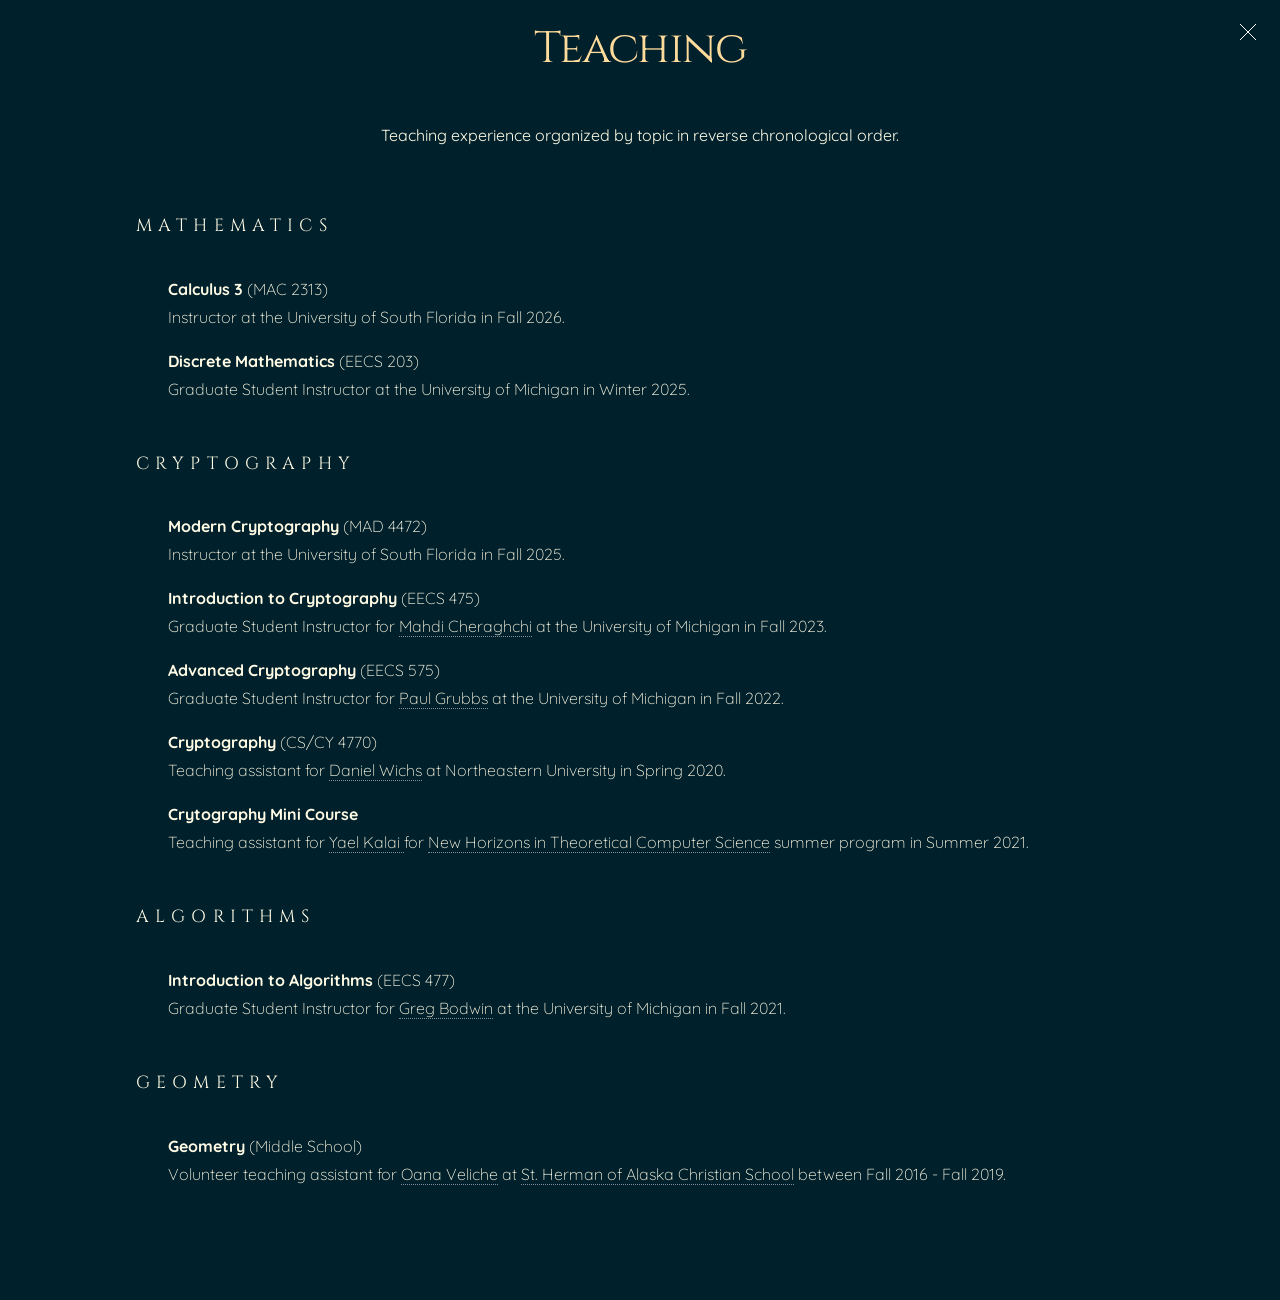
<file: teaching.html>
<!DOCTYPE HTML>
<!--
	Phantom by HTML5 UP
	html5up.net | @ajlkn
	Free for personal and commercial use under the CCA 3.0 license (html5up.net/license)
-->
<html>
	<head>
		<title>Alexandra Veliche: Teaching</title>
		<meta charset="utf-8" />
		<meta name="viewport" content="width=device-width, initial-scale=1, user-scalable=no" />
		<link rel="stylesheet" href="assets/css/tiles.css" />
		<noscript><link rel="stylesheet" href="assets/css/noscript.css" /></noscript>
	</head>
	<body class="is-preload">
		<!-- Wrapper -->
			<div id="wrapper">

				<!-- Main -->
					<div id="main">
						<div class="inner">
							<header>
								<h1>Teaching</h1>
								<h5>Teaching experience organized by topic in reverse chronological order.</h5>
							</header>

							<h2 class="major">Mathematics</h2>
								<p><b>Calculus 3</b> (MAC 2313)
									<br>
									Instructor at the University of South Florida in Fall 2026.
								</p>
								<p><b>Discrete Mathematics</b> (EECS 203)
									<br>
									Graduate Student Instructor at the University of Michigan in Winter 2025.
								</p>							

							<h2 class="major">Cryptography</h2>	
								<p><b>Modern Cryptography</b> (MAD 4472)
									<br>
									Instructor at the University of South Florida in Fall 2025.
								</p>	
								<p><b>Introduction to Cryptography</b> (EECS 475)
									<br>
									Graduate Student Instructor for
									<a hreff="https://mahdi.ch/">Mahdi Cheraghchi</a>
										at the University of Michigan in Fall 2023.
								</p>				
								<p><b>Advanced Cryptography</b> (EECS 575)
									<br>
									Graduate Student Instructor for
									<a hreff="https://web.eecs.umich.edu/~paulgrub/">Paul Grubbs</a>
									 	at the University of Michigan in Fall 2022.
								</p>
								<p><b>Cryptography</b> (CS/CY 4770)
									<br>
									Teaching assistant for
									<a href="https://www.ccs.neu.edu/home/wichs/">Daniel Wichs</a>
										at Northeastern University in	Spring 2020.
								</p>
								<p><b>Crytography Mini Course</b>
									<br>
									Teaching assistant for
									<a href="https://www.csail.mit.edu/person/yael-kalai">Yael Kalai
									</a> for
									<a href="https://boazbk.github.io/tcs-summerschool/">
										New Horizons in Theoretical Computer Science</a>
										summer program in Summer 2021.
								</p>

							<h2 class="major">Algorithms</h2>
								<p><b>Introduction to Algorithms</b> (EECS 477)
									<br>
									Graduate Student Instructor for
									<a href="https://bodwin.engin.umich.edu/">Greg Bodwin</a>
									at the University of Michigan in Fall 2021.
								</p>

							<h2 class="major">Geometry</h2>
								<p><b>Geometry</b> (Middle School)
									<br>
									Volunteer teaching assistant for
									<a href="https://cos.northeastern.edu/people/oana-veliche/">
										Oana Veliche</a> at
									<a href="https://sainthermanschool.org/">
										St. Herman of Alaska Christian School</a>
									between Fall 2016 - Fall 2019.
								</p>
						</div>
					</div>
			</div>

		<!-- Scripts -->
			<script src="assets/js/a_jquery.min.js"></script>
			<script src="assets/js/a_browser.min.js"></script>
			<script src="assets/js/a_breakpoints.min.js"></script>
			<script src="assets/js/a_util.js"></script>
			<script src="assets/js/a_main.js"></script>

	</body>
</html>
</file>
<file: assets/css/noscript.css>
/*
	Dimension by HTML5 UP
	html5up.net | @ajlkn
	Free for personal and commercial use under the CCA 3.0 license (html5up.net/license)
*/

/* BG */

	body.is-preload #bg:before {
		background-color: transparent;
	}

/* Header */

	body.is-preload #header {
		-moz-filter: none;
		-webkit-filter: none;
		-ms-filter: none;
		filter: none;
	}

		body.is-preload #header > * {
			opacity: 1;
		}

		body.is-preload #header .content .inner {
			max-height: none;
			padding: 3rem 2rem;
			opacity: 1;
		}

/* Main */

	#main article {
		opacity: 1;
		margin: 4rem 0 0 0;
	}

	a {
		-moz-transition: color 0.2s ease-in-out, background-color 0.2s ease-in-out, border-bottom-color 0.2s ease-in-out;
		-webkit-transition: color 0.2s ease-in-out, background-color 0.2s ease-in-out, border-bottom-color 0.2s ease-in-out;
		-ms-transition: color 0.2s ease-in-out, background-color 0.2s ease-in-out, border-bottom-color 0.2s ease-in-out;
		transition: color 0.2s ease-in-out, background-color 0.2s ease-in-out, border-bottom-color 0.2s ease-in-out;
		border-bottom: dotted 1px rgba(255, 255, 255, 0.5);
		text-decoration: none;
		color: inherit;
	}

	.myfaded {
		color: #d1b481;
	}

	.centre {
		text-align:center;
		display:block;
		}

/* Tiles */
/*
	body.is-preload .tiles article {
		-moz-transform: none;
		-webkit-transform: none;
		-ms-transform: none;
		transform: none;
		opacity: 1;
	}
	*/
</file>
<file: assets/css/tiles.css>
@import url(fontawesome-all.min.css);
@import url("https://fonts.googleapis.com/css2?family=Cinzel&family=Quicksand&display=swap");

/*
	Phantom by HTML5 UP
	html5up.net | @ajlkn
	Free for personal and commercial use under the CCA 3.0 license (html5up.net/license)
*/

html, body, div, span, applet, object,
iframe, h1, h2, h3, h4, h5, h6, p, blockquote,
pre, a, abbr, acronym, address, big, cite,
code, del, dfn, em, img, ins, kbd, q, s, samp,
small, strike, strong, sub, sup, tt, var, b,
u, i, center, dl, dt, dd, ol, ul, li, fieldset,
form, label, legend, table, caption, tbody,
tfoot, thead, tr, th, td, article, aside,
canvas, details, embed, figure, figcaption,
footer, header, hgroup, menu, nav, output, ruby,
section, summary, time, mark, audio, video {
	margin: 0;
	padding: 0;
	border: 0;
	font-family: 'Quicksand', sans-serif;
	font-size: 100%;
	/* font: inherit; */
	vertical-align: baseline;}

article, aside, details, figcaption, figure,
footer, header, hgroup, menu, nav, section {
	display: block;}

body {
	line-height: 1;
}

ol, ul {
	list-style: none;
}

blockquote, q {
	quotes: none;
}

	blockquote:before, blockquote:after, q:before, q:after {
		content: '';
		content: none;
	}

table {
	border-collapse: collapse;
	border-spacing: 0;
}

body {
	-webkit-text-size-adjust: none;
}

mark {
	background-color: transparent;
	color: inherit;
}

input::-moz-focus-inner {
	border: 0;
	padding: 0;
}

input, select, textarea {
	-moz-appearance: none;
	-webkit-appearance: none;
	-ms-appearance: none;
	appearance: none;
}

#main article .close {
	display: block;
	position: absolute;
	top: 0;
	right: 0;
	width: 4rem;
	height: 4rem;
	cursor: pointer;
	text-indent: 4rem;
	overflow: hidden;
	white-space: nowrap;
}

	#main .inner .close:before {
		-moz-transition: background-color 0.2s ease-in-out;
		-webkit-transition: background-color 0.2s ease-in-out;
		-ms-transition: background-color 0.2s ease-in-out;
		transition: background-color 0.2s ease-in-out;
		content: '';
		display: block;
		position: absolute;
		top: 0.75rem;
		right: 0.75rem;
		width: 2.5rem;
		height: 2.5rem;
		border-radius: 100%;
		background-position: center;
		background-image: url("data:image/svg+xml;charset=utf8,%3Csvg xmlns='http://www.w3.org/2000/svg' xmlns:xlink='http://www.w3.org/1999/xlink' width='20px' height='20px' viewBox='0 0 20 20' zoomAndPan='disable'%3E%3Cstyle%3Eline %7B stroke: %23ffffff%3B stroke-width: 1%3B %7D%3C/style%3E%3Cline x1='2' y1='2' x2='18' y2='18' /%3E%3Cline x1='18' y1='2' x2='2' y2='18' /%3E%3C/svg%3E");
		background-size: 20px 20px;
		background-repeat: no-repeat;
	}

	#main .inner .close:hover:before {
		background-color: rgba(255, 255, 255, 0.075);
	}

/* Basic */

	@-ms-viewport {
		width: device-width;
	}

	body {
		-ms-overflow-style: scrollbar;
	}

	@media screen and (max-width: 480px) {

		html, body {
			min-width: 320px;
		}

	}

	html {
		box-sizing: border-box;
	}

	*, *:before, *:after {
		box-sizing: inherit;
	}

	body {
		background: #00202C; /* background color for Research + Artwork */
	}

		body.is-preload *, body.is-preload *:before, body.is-preload *:after {
			-moz-animation: none !important;
			-webkit-animation: none !important;
			-ms-animation: none !important;
			animation: none !important;
			-moz-transition: none !important;
			-webkit-transition: none !important;
			-ms-transition: none !important;
			transition: none !important;
		}

/* Type */

	body, input, select, textarea {
		color: #FFFBE4;
		font-family: "Quicksand", Helvetica, sans-serif;
		font-size: 16pt;
		font-weight: 300;
		line-height: 1.75;
	}

		@media screen and (max-width: 1680px) {

			body, input, select, textarea {
				font-size: 14pt;
			}

		}

		@media screen and (max-width: 1280px) {

			body, input, select, textarea {
				font-size: 12pt;
			}

		}

		/* a {
			-moz-transition: border-bottom-color 0.2s ease, color 0.2s ease;
			-webkit-transition: border-bottom-color 0.2s ease, color 0.2s ease;
			-ms-transition: border-bottom-color 0.2s ease, color 0.2s ease;
			transition: border-bottom-color 0.2s ease, color 0.2s ease;
			text-decoration: none;
			color: #FFFBE4;
			border-bottom: dotted 1px rgba(88, 88, 88, 0.5);
		} */

		a {
			-moz-transition: color 0.2s ease-in-out, background-color 0.2s ease-in-out, border-bottom-color 0.2s ease-in-out;
			-webkit-transition: color 0.2s ease-in-out, background-color 0.2s ease-in-out, border-bottom-color 0.2s ease-in-out;
			-ms-transition: color 0.2s ease-in-out, background-color 0.2s ease-in-out, border-bottom-color 0.2s ease-in-out;
			transition: color 0.2s ease-in-out, background-color 0.2s ease-in-out, border-bottom-color 0.2s ease-in-out;
			border-bottom: dotted 1px rgba(255, 255, 255, 0.5);
			text-decoration: none;
			color: inherit;
		}

		a:hover {
			border-bottom-color: transparent;
			color: #FFDB9C !important;
		}

	strong, b {
		font-weight: 900;
	}

	em, i {
		font-style: italic;
	}

	p {
		margin: 0 0 1em 2em;
		text-align: left;
	}

	p.indent {
		text-indent: 25px;
	}

	p.belowspace {
		margin: 0 0 3em 2em;
	}

	h1 {
		font-family: 'Cinzel', serif;
		font-size: 2.75em;
		font-weight: 400;
		line-height: 1.3;
		margin: 0 0 1em 0;
		letter-spacing: -0.035em;
		padding-top: 20px; /* added this */
		text-align: center;
		color: #FFDB9C;
	}

		h1 a {
			color: inherit;
		}

		@media screen and (max-width: 736px) {

			h1 {
				font-size: 2em;
				margin: 0 0 1em 0;
			}

		}

		@media screen and (max-width: 360px) {

			h1 {
				font-size: 1.75em;
			}

		}

	h2, h3, h4, h6 {
		font-family: 'Cinzel', serif;
		font-weight: 400;
		line-height: 1.5;
		margin: 0 0 2em 0;
		text-transform: uppercase;
		letter-spacing: 0.35em;
	}

		h2 a, h3 a, h4 a, h5 a, h6 a {
			color: inherit;
		}

	h2 {
		font-size: 1.1em;
		padding-top: 2rem; /* added this */
	}

	h3 {
		font-size: 1em;
	}

	h4 {
		font-size: 0.8em;
	}

	h5 {
		/* font-size: 0.8em; */
		font-weight: 400;
		margin: 0 0 2em 0;
		text-align: center;
		/* font-family: "Quicksand", Helvetica, sans-serif; */
	}

	h6 {
		font-size: 0.8em;
	}

	.myfaded {
		color: #d1b481;
	}

	@media screen and (max-width: 980px) {

		h1 br, h2 br, h3 br, h4 br, h5 br, h6 br {
			display: none;
		}

	}

	@media screen and (max-width: 736px) {

		h2 {
			font-size: 1em;
		}

		h3 {
			font-size: 0.8em;
		}

	}

	sub {
		font-size: 0.8em;
		position: relative;
		top: 0.5em;
	}

	sup {
		font-size: 0.8em;
		position: relative;
		top: -0.5em;
	}

	blockquote {
		border-left: solid 4px #c9c9c9;
		font-style: italic;
		margin: 0 0 2em 0;
		padding: 0.5em 0 0.5em 2em;
	}

	code {
		background: rgba(144, 144, 144, 0.075);
		border-radius: 4px;
		border: solid 1px #c9c9c9;
		font-family: "Courier New", monospace;
		font-size: 0.9em;
		margin: 0 0.25em;
		padding: 0.25em 0.65em;
	}

	pre {
		-webkit-overflow-scrolling: touch;
		font-family: "Courier New", monospace;
		font-size: 0.9em;
		margin: 0 0 2em 0;
	}

		pre code {
			display: block;
			line-height: 1.75;
			padding: 1em 1.5em;
			overflow-x: auto;
		}

	hr {
		border: 0;
		border-bottom: solid 1px #c9c9c9;
		margin: 2em 0;
	}

		hr.major {
			margin: 3em 0;
		}

	.align-left {
		text-align: left;
	}

	.align-center {
		text-align: center;
	}

	.align-right {
		text-align: right;
	}

/* Row */

	.row {
		display: flex;
		flex-wrap: wrap;
		box-sizing: border-box;
		align-items: stretch;
	}

		.row > * {
			box-sizing: border-box;
		}

		.row.gtr-uniform > * > :last-child {
			margin-bottom: 0;
		}

		.row.aln-left {
			justify-content: flex-start;
		}

		.row.aln-center {
			justify-content: center;
		}

		.row.aln-right {
			justify-content: flex-end;
		}

		.row.aln-top {
			align-items: flex-start;
		}

		.row.aln-middle {
			align-items: center;
		}

		.row.aln-bottom {
			align-items: flex-end;
		}

		.row > .imp {
			order: -1;
		}

		.row > .col-1 {
			width: 8.33333%;
		}

		.row > .off-1 {
			margin-left: 8.33333%;
		}

		.row > .col-2 {
			width: 16.66667%;
		}

		.row > .off-2 {
			margin-left: 16.66667%;
		}

		.row > .col-3 {
			width: 25%;
		}

		.row > .off-3 {
			margin-left: 25%;
		}

		.row > .col-4 {
			width: 33.33333%;
		}

		.row > .off-4 {
			margin-left: 33.33333%;
		}

		.row > .col-5 {
			width: 41.66667%;
		}

		.row > .off-5 {
			margin-left: 41.66667%;
		}

		.row > .col-6 {
			width: 50%;
		}

		.row > .off-6 {
			margin-left: 50%;
		}

		.row > .col-7 {
			width: 58.33333%;
		}

		.row > .off-7 {
			margin-left: 58.33333%;
		}

		.row > .col-8 {
			width: 66.66667%;
		}

		.row > .off-8 {
			margin-left: 66.66667%;
		}

		.row > .col-9 {
			width: 75%;
		}

		.row > .off-9 {
			margin-left: 75%;
		}

		.row > .col-10 {
			width: 83.33333%;
		}

		.row > .off-10 {
			margin-left: 83.33333%;
		}

		.row > .col-11 {
			width: 91.66667%;
		}

		.row > .off-11 {
			margin-left: 91.66667%;
		}

		.row > .col-12 {
			width: 100%;
		}

		.row > .off-12 {
			margin-left: 100%;
		}

		.row.gtr-0 {
			margin-top: 0;
			margin-left: 0em;
		}

			.row.gtr-0 > * {
				padding: 0 0 0 0em;
			}

			.row.gtr-0.gtr-uniform {
				margin-top: 0em;
			}

				.row.gtr-0.gtr-uniform > * {
					padding-top: 0em;
				}

		.row.gtr-25 {
			margin-top: 0;
			margin-left: -0.5em;
		}

			.row.gtr-25 > * {
				padding: 0 0 0 0.5em;
			}

			.row.gtr-25.gtr-uniform {
				margin-top: -0.5em;
			}

				.row.gtr-25.gtr-uniform > * {
					padding-top: 0.5em;
				}

		.row.gtr-50 {
			margin-top: 0;
			margin-left: -1em;
		}

			.row.gtr-50 > * {
				padding: 0 0 0 1em;
			}

			.row.gtr-50.gtr-uniform {
				margin-top: -1em;
			}

				.row.gtr-50.gtr-uniform > * {
					padding-top: 1em;
				}

		.row {
			margin-top: 0;
			margin-left: -2em;
		}

			.row > * {
				padding: 0 0 0 2em;
			}

			.row.gtr-uniform {
				margin-top: -2em;
			}

				.row.gtr-uniform > * {
					padding-top: 2em;
				}

		.row.gtr-150 {
			margin-top: 0;
			margin-left: -3em;
		}

			.row.gtr-150 > * {
				padding: 0 0 0 3em;
			}

			.row.gtr-150.gtr-uniform {
				margin-top: -3em;
			}

				.row.gtr-150.gtr-uniform > * {
					padding-top: 3em;
				}

		.row.gtr-200 {
			margin-top: 0;
			margin-left: -4em;
		}

			.row.gtr-200 > * {
				padding: 0 0 0 4em;
			}

			.row.gtr-200.gtr-uniform {
				margin-top: -4em;
			}

				.row.gtr-200.gtr-uniform > * {
					padding-top: 4em;
				}

		@media screen and (max-width: 1680px) {

			.row {
				display: flex;
				flex-wrap: wrap;
				box-sizing: border-box;
				align-items: stretch;
			}

				.row > * {
					box-sizing: border-box;
				}

				.row.gtr-uniform > * > :last-child {
					margin-bottom: 0;
				}

				.row.aln-left {
					justify-content: flex-start;
				}

				.row.aln-center {
					justify-content: center;
				}

				.row.aln-right {
					justify-content: flex-end;
				}

				.row.aln-top {
					align-items: flex-start;
				}

				.row.aln-middle {
					align-items: center;
				}

				.row.aln-bottom {
					align-items: flex-end;
				}

				.row > .imp-xlarge {
					order: -1;
				}

				.row > .col-1-xlarge {
					width: 8.33333%;
				}

				.row > .off-1-xlarge {
					margin-left: 8.33333%;
				}

				.row > .col-2-xlarge {
					width: 16.66667%;
				}

				.row > .off-2-xlarge {
					margin-left: 16.66667%;
				}

				.row > .col-3-xlarge {
					width: 25%;
				}

				.row > .off-3-xlarge {
					margin-left: 25%;
				}

				.row > .col-4-xlarge {
					width: 33.33333%;
				}

				.row > .off-4-xlarge {
					margin-left: 33.33333%;
				}

				.row > .col-5-xlarge {
					width: 41.66667%;
				}

				.row > .off-5-xlarge {
					margin-left: 41.66667%;
				}

				.row > .col-6-xlarge {
					width: 50%;
				}

				.row > .off-6-xlarge {
					margin-left: 50%;
				}

				.row > .col-7-xlarge {
					width: 58.33333%;
				}

				.row > .off-7-xlarge {
					margin-left: 58.33333%;
				}

				.row > .col-8-xlarge {
					width: 66.66667%;
				}

				.row > .off-8-xlarge {
					margin-left: 66.66667%;
				}

				.row > .col-9-xlarge {
					width: 75%;
				}

				.row > .off-9-xlarge {
					margin-left: 75%;
				}

				.row > .col-10-xlarge {
					width: 83.33333%;
				}

				.row > .off-10-xlarge {
					margin-left: 83.33333%;
				}

				.row > .col-11-xlarge {
					width: 91.66667%;
				}

				.row > .off-11-xlarge {
					margin-left: 91.66667%;
				}

				.row > .col-12-xlarge {
					width: 100%;
				}

				.row > .off-12-xlarge {
					margin-left: 100%;
				}

				.row.gtr-0 {
					margin-top: 0;
					margin-left: 0em;
				}

					.row.gtr-0 > * {
						padding: 0 0 0 0em;
					}

					.row.gtr-0.gtr-uniform {
						margin-top: 0em;
					}

						.row.gtr-0.gtr-uniform > * {
							padding-top: 0em;
						}

				.row.gtr-25 {
					margin-top: 0;
					margin-left: -0.5em;
				}

					.row.gtr-25 > * {
						padding: 0 0 0 0.5em;
					}

					.row.gtr-25.gtr-uniform {
						margin-top: -0.5em;
					}

						.row.gtr-25.gtr-uniform > * {
							padding-top: 0.5em;
						}

				.row.gtr-50 {
					margin-top: 0;
					margin-left: -1em;
				}

					.row.gtr-50 > * {
						padding: 0 0 0 1em;
					}

					.row.gtr-50.gtr-uniform {
						margin-top: -1em;
					}

						.row.gtr-50.gtr-uniform > * {
							padding-top: 1em;
						}

				.row {
					margin-top: 0;
					margin-left: -2em;
				}

					.row > * {
						padding: 0 0 0 2em;
					}

					.row.gtr-uniform {
						margin-top: -2em;
					}

						.row.gtr-uniform > * {
							padding-top: 2em;
						}

				.row.gtr-150 {
					margin-top: 0;
					margin-left: -3em;
				}

					.row.gtr-150 > * {
						padding: 0 0 0 3em;
					}

					.row.gtr-150.gtr-uniform {
						margin-top: -3em;
					}

						.row.gtr-150.gtr-uniform > * {
							padding-top: 3em;
						}

				.row.gtr-200 {
					margin-top: 0;
					margin-left: -4em;
				}

					.row.gtr-200 > * {
						padding: 0 0 0 4em;
					}

					.row.gtr-200.gtr-uniform {
						margin-top: -4em;
					}

						.row.gtr-200.gtr-uniform > * {
							padding-top: 4em;
						}

		}

		@media screen and (max-width: 1280px) {

			.row {
				display: flex;
				flex-wrap: wrap;
				box-sizing: border-box;
				align-items: stretch;
			}

				.row > * {
					box-sizing: border-box;
				}

				.row.gtr-uniform > * > :last-child {
					margin-bottom: 0;
				}

				.row.aln-left {
					justify-content: flex-start;
				}

				.row.aln-center {
					justify-content: center;
				}

				.row.aln-right {
					justify-content: flex-end;
				}

				.row.aln-top {
					align-items: flex-start;
				}

				.row.aln-middle {
					align-items: center;
				}

				.row.aln-bottom {
					align-items: flex-end;
				}

				.row > .imp-large {
					order: -1;
				}

				.row > .col-1-large {
					width: 8.33333%;
				}

				.row > .off-1-large {
					margin-left: 8.33333%;
				}

				.row > .col-2-large {
					width: 16.66667%;
				}

				.row > .off-2-large {
					margin-left: 16.66667%;
				}

				.row > .col-3-large {
					width: 25%;
				}

				.row > .off-3-large {
					margin-left: 25%;
				}

				.row > .col-4-large {
					width: 33.33333%;
				}

				.row > .off-4-large {
					margin-left: 33.33333%;
				}

				.row > .col-5-large {
					width: 41.66667%;
				}

				.row > .off-5-large {
					margin-left: 41.66667%;
				}

				.row > .col-6-large {
					width: 50%;
				}

				.row > .off-6-large {
					margin-left: 50%;
				}

				.row > .col-7-large {
					width: 58.33333%;
				}

				.row > .off-7-large {
					margin-left: 58.33333%;
				}

				.row > .col-8-large {
					width: 66.66667%;
				}

				.row > .off-8-large {
					margin-left: 66.66667%;
				}

				.row > .col-9-large {
					width: 75%;
				}

				.row > .off-9-large {
					margin-left: 75%;
				}

				.row > .col-10-large {
					width: 83.33333%;
				}

				.row > .off-10-large {
					margin-left: 83.33333%;
				}

				.row > .col-11-large {
					width: 91.66667%;
				}

				.row > .off-11-large {
					margin-left: 91.66667%;
				}

				.row > .col-12-large {
					width: 100%;
				}

				.row > .off-12-large {
					margin-left: 100%;
				}

				.row.gtr-0 {
					margin-top: 0;
					margin-left: 0em;
				}

					.row.gtr-0 > * {
						padding: 0 0 0 0em;
					}

					.row.gtr-0.gtr-uniform {
						margin-top: 0em;
					}

						.row.gtr-0.gtr-uniform > * {
							padding-top: 0em;
						}

				.row.gtr-25 {
					margin-top: 0;
					margin-left: -0.5em;
				}

					.row.gtr-25 > * {
						padding: 0 0 0 0.5em;
					}

					.row.gtr-25.gtr-uniform {
						margin-top: -0.5em;
					}

						.row.gtr-25.gtr-uniform > * {
							padding-top: 0.5em;
						}

				.row.gtr-50 {
					margin-top: 0;
					margin-left: -1em;
				}

					.row.gtr-50 > * {
						padding: 0 0 0 1em;
					}

					.row.gtr-50.gtr-uniform {
						margin-top: -1em;
					}

						.row.gtr-50.gtr-uniform > * {
							padding-top: 1em;
						}

				.row {
					margin-top: 0;
					margin-left: -2em;
				}

					.row > * {
						padding: 0 0 0 2em;
					}

					.row.gtr-uniform {
						margin-top: -2em;
					}

						.row.gtr-uniform > * {
							padding-top: 2em;
						}

				.row.gtr-150 {
					margin-top: 0;
					margin-left: -3em;
				}

					.row.gtr-150 > * {
						padding: 0 0 0 3em;
					}

					.row.gtr-150.gtr-uniform {
						margin-top: -3em;
					}

						.row.gtr-150.gtr-uniform > * {
							padding-top: 3em;
						}

				.row.gtr-200 {
					margin-top: 0;
					margin-left: -4em;
				}

					.row.gtr-200 > * {
						padding: 0 0 0 4em;
					}

					.row.gtr-200.gtr-uniform {
						margin-top: -4em;
					}

						.row.gtr-200.gtr-uniform > * {
							padding-top: 4em;
						}

		}

		@media screen and (max-width: 980px) {

			.row {
				display: flex;
				flex-wrap: wrap;
				box-sizing: border-box;
				align-items: stretch;
			}

				.row > * {
					box-sizing: border-box;
				}

				.row.gtr-uniform > * > :last-child {
					margin-bottom: 0;
				}

				.row.aln-left {
					justify-content: flex-start;
				}

				.row.aln-center {
					justify-content: center;
				}

				.row.aln-right {
					justify-content: flex-end;
				}

				.row.aln-top {
					align-items: flex-start;
				}

				.row.aln-middle {
					align-items: center;
				}

				.row.aln-bottom {
					align-items: flex-end;
				}

				.row > .imp-medium {
					order: -1;
				}

				.row > .col-1-medium {
					width: 8.33333%;
				}

				.row > .off-1-medium {
					margin-left: 8.33333%;
				}

				.row > .col-2-medium {
					width: 16.66667%;
				}

				.row > .off-2-medium {
					margin-left: 16.66667%;
				}

				.row > .col-3-medium {
					width: 25%;
				}

				.row > .off-3-medium {
					margin-left: 25%;
				}

				.row > .col-4-medium {
					width: 33.33333%;
				}

				.row > .off-4-medium {
					margin-left: 33.33333%;
				}

				.row > .col-5-medium {
					width: 41.66667%;
				}

				.row > .off-5-medium {
					margin-left: 41.66667%;
				}

				.row > .col-6-medium {
					width: 50%;
				}

				.row > .off-6-medium {
					margin-left: 50%;
				}

				.row > .col-7-medium {
					width: 58.33333%;
				}

				.row > .off-7-medium {
					margin-left: 58.33333%;
				}

				.row > .col-8-medium {
					width: 66.66667%;
				}

				.row > .off-8-medium {
					margin-left: 66.66667%;
				}

				.row > .col-9-medium {
					width: 75%;
				}

				.row > .off-9-medium {
					margin-left: 75%;
				}

				.row > .col-10-medium {
					width: 83.33333%;
				}

				.row > .off-10-medium {
					margin-left: 83.33333%;
				}

				.row > .col-11-medium {
					width: 91.66667%;
				}

				.row > .off-11-medium {
					margin-left: 91.66667%;
				}

				.row > .col-12-medium {
					width: 100%;
				}

				.row > .off-12-medium {
					margin-left: 100%;
				}

				.row.gtr-0 {
					margin-top: 0;
					margin-left: 0em;
				}

					.row.gtr-0 > * {
						padding: 0 0 0 0em;
					}

					.row.gtr-0.gtr-uniform {
						margin-top: 0em;
					}

						.row.gtr-0.gtr-uniform > * {
							padding-top: 0em;
						}

				.row.gtr-25 {
					margin-top: 0;
					margin-left: -0.375em;
				}

					.row.gtr-25 > * {
						padding: 0 0 0 0.375em;
					}

					.row.gtr-25.gtr-uniform {
						margin-top: -0.375em;
					}

						.row.gtr-25.gtr-uniform > * {
							padding-top: 0.375em;
						}

				.row.gtr-50 {
					margin-top: 0;
					margin-left: -0.75em;
				}

					.row.gtr-50 > * {
						padding: 0 0 0 0.75em;
					}

					.row.gtr-50.gtr-uniform {
						margin-top: -0.75em;
					}

						.row.gtr-50.gtr-uniform > * {
							padding-top: 0.75em;
						}

				.row {
					margin-top: 0;
					margin-left: -1.5em;
				}

					.row > * {
						padding: 0 0 0 1.5em;
					}

					.row.gtr-uniform {
						margin-top: -1.5em;
					}

						.row.gtr-uniform > * {
							padding-top: 1.5em;
						}

				.row.gtr-150 {
					margin-top: 0;
					margin-left: -2.25em;
				}

					.row.gtr-150 > * {
						padding: 0 0 0 2.25em;
					}

					.row.gtr-150.gtr-uniform {
						margin-top: -2.25em;
					}

						.row.gtr-150.gtr-uniform > * {
							padding-top: 2.25em;
						}

				.row.gtr-200 {
					margin-top: 0;
					margin-left: -3em;
				}

					.row.gtr-200 > * {
						padding: 0 0 0 3em;
					}

					.row.gtr-200.gtr-uniform {
						margin-top: -3em;
					}

						.row.gtr-200.gtr-uniform > * {
							padding-top: 3em;
						}

		}

		@media screen and (max-width: 736px) {

			.row {
				display: flex;
				flex-wrap: wrap;
				box-sizing: border-box;
				align-items: stretch;
			}

				.row > * {
					box-sizing: border-box;
				}

				.row.gtr-uniform > * > :last-child {
					margin-bottom: 0;
				}

				.row.aln-left {
					justify-content: flex-start;
				}

				.row.aln-center {
					justify-content: center;
				}

				.row.aln-right {
					justify-content: flex-end;
				}

				.row.aln-top {
					align-items: flex-start;
				}

				.row.aln-middle {
					align-items: center;
				}

				.row.aln-bottom {
					align-items: flex-end;
				}

				.row > .imp-small {
					order: -1;
				}

				.row > .col-1-small {
					width: 8.33333%;
				}

				.row > .off-1-small {
					margin-left: 8.33333%;
				}

				.row > .col-2-small {
					width: 16.66667%;
				}

				.row > .off-2-small {
					margin-left: 16.66667%;
				}

				.row > .col-3-small {
					width: 25%;
				}

				.row > .off-3-small {
					margin-left: 25%;
				}

				.row > .col-4-small {
					width: 33.33333%;
				}

				.row > .off-4-small {
					margin-left: 33.33333%;
				}

				.row > .col-5-small {
					width: 41.66667%;
				}

				.row > .off-5-small {
					margin-left: 41.66667%;
				}

				.row > .col-6-small {
					width: 50%;
				}

				.row > .off-6-small {
					margin-left: 50%;
				}

				.row > .col-7-small {
					width: 58.33333%;
				}

				.row > .off-7-small {
					margin-left: 58.33333%;
				}

				.row > .col-8-small {
					width: 66.66667%;
				}

				.row > .off-8-small {
					margin-left: 66.66667%;
				}

				.row > .col-9-small {
					width: 75%;
				}

				.row > .off-9-small {
					margin-left: 75%;
				}

				.row > .col-10-small {
					width: 83.33333%;
				}

				.row > .off-10-small {
					margin-left: 83.33333%;
				}

				.row > .col-11-small {
					width: 91.66667%;
				}

				.row > .off-11-small {
					margin-left: 91.66667%;
				}

				.row > .col-12-small {
					width: 100%;
				}

				.row > .off-12-small {
					margin-left: 100%;
				}

				.row.gtr-0 {
					margin-top: 0;
					margin-left: 0em;
				}

					.row.gtr-0 > * {
						padding: 0 0 0 0em;
					}

					.row.gtr-0.gtr-uniform {
						margin-top: 0em;
					}

						.row.gtr-0.gtr-uniform > * {
							padding-top: 0em;
						}

				.row.gtr-25 {
					margin-top: 0;
					margin-left: -0.25em;
				}

					.row.gtr-25 > * {
						padding: 0 0 0 0.25em;
					}

					.row.gtr-25.gtr-uniform {
						margin-top: -0.25em;
					}

						.row.gtr-25.gtr-uniform > * {
							padding-top: 0.25em;
						}

				.row.gtr-50 {
					margin-top: 0;
					margin-left: -0.5em;
				}

					.row.gtr-50 > * {
						padding: 0 0 0 0.5em;
					}

					.row.gtr-50.gtr-uniform {
						margin-top: -0.5em;
					}

						.row.gtr-50.gtr-uniform > * {
							padding-top: 0.5em;
						}

				.row {
					margin-top: 0;
					margin-left: -1em;
				}

					.row > * {
						padding: 0 0 0 1em;
					}

					.row.gtr-uniform {
						margin-top: -1em;
					}

						.row.gtr-uniform > * {
							padding-top: 1em;
						}

				.row.gtr-150 {
					margin-top: 0;
					margin-left: -1.5em;
				}

					.row.gtr-150 > * {
						padding: 0 0 0 1.5em;
					}

					.row.gtr-150.gtr-uniform {
						margin-top: -1.5em;
					}

						.row.gtr-150.gtr-uniform > * {
							padding-top: 1.5em;
						}

				.row.gtr-200 {
					margin-top: 0;
					margin-left: -2em;
				}

					.row.gtr-200 > * {
						padding: 0 0 0 2em;
					}

					.row.gtr-200.gtr-uniform {
						margin-top: -2em;
					}

						.row.gtr-200.gtr-uniform > * {
							padding-top: 2em;
						}

		}

		@media screen and (max-width: 480px) {

			.row {
				display: flex;
				flex-wrap: wrap;
				box-sizing: border-box;
				align-items: stretch;
			}

				.row > * {
					box-sizing: border-box;
				}

				.row.gtr-uniform > * > :last-child {
					margin-bottom: 0;
				}

				.row.aln-left {
					justify-content: flex-start;
				}

				.row.aln-center {
					justify-content: center;
				}

				.row.aln-right {
					justify-content: flex-end;
				}

				.row.aln-top {
					align-items: flex-start;
				}

				.row.aln-middle {
					align-items: center;
				}

				.row.aln-bottom {
					align-items: flex-end;
				}

				.row > .imp-xsmall {
					order: -1;
				}

				.row > .col-1-xsmall {
					width: 8.33333%;
				}

				.row > .off-1-xsmall {
					margin-left: 8.33333%;
				}

				.row > .col-2-xsmall {
					width: 16.66667%;
				}

				.row > .off-2-xsmall {
					margin-left: 16.66667%;
				}

				.row > .col-3-xsmall {
					width: 25%;
				}

				.row > .off-3-xsmall {
					margin-left: 25%;
				}

				.row > .col-4-xsmall {
					width: 33.33333%;
				}

				.row > .off-4-xsmall {
					margin-left: 33.33333%;
				}

				.row > .col-5-xsmall {
					width: 41.66667%;
				}

				.row > .off-5-xsmall {
					margin-left: 41.66667%;
				}

				.row > .col-6-xsmall {
					width: 50%;
				}

				.row > .off-6-xsmall {
					margin-left: 50%;
				}

				.row > .col-7-xsmall {
					width: 58.33333%;
				}

				.row > .off-7-xsmall {
					margin-left: 58.33333%;
				}

				.row > .col-8-xsmall {
					width: 66.66667%;
				}

				.row > .off-8-xsmall {
					margin-left: 66.66667%;
				}

				.row > .col-9-xsmall {
					width: 75%;
				}

				.row > .off-9-xsmall {
					margin-left: 75%;
				}

				.row > .col-10-xsmall {
					width: 83.33333%;
				}

				.row > .off-10-xsmall {
					margin-left: 83.33333%;
				}

				.row > .col-11-xsmall {
					width: 91.66667%;
				}

				.row > .off-11-xsmall {
					margin-left: 91.66667%;
				}

				.row > .col-12-xsmall {
					width: 100%;
				}

				.row > .off-12-xsmall {
					margin-left: 100%;
				}

				.row.gtr-0 {
					margin-top: 0;
					margin-left: 0em;
				}

					.row.gtr-0 > * {
						padding: 0 0 0 0em;
					}

					.row.gtr-0.gtr-uniform {
						margin-top: 0em;
					}

						.row.gtr-0.gtr-uniform > * {
							padding-top: 0em;
						}

				.row.gtr-25 {
					margin-top: 0;
					margin-left: -0.25em;
				}

					.row.gtr-25 > * {
						padding: 0 0 0 0.25em;
					}

					.row.gtr-25.gtr-uniform {
						margin-top: -0.25em;
					}

						.row.gtr-25.gtr-uniform > * {
							padding-top: 0.25em;
						}

				.row.gtr-50 {
					margin-top: 0;
					margin-left: -0.5em;
				}

					.row.gtr-50 > * {
						padding: 0 0 0 0.5em;
					}

					.row.gtr-50.gtr-uniform {
						margin-top: -0.5em;
					}

						.row.gtr-50.gtr-uniform > * {
							padding-top: 0.5em;
						}

				.row {
					margin-top: 0;
					margin-left: -1em;
				}

					.row > * {
						padding: 0 0 0 1em;
					}

					.row.gtr-uniform {
						margin-top: -1em;
					}

						.row.gtr-uniform > * {
							padding-top: 1em;
						}

				.row.gtr-150 {
					margin-top: 0;
					margin-left: -1.5em;
				}

					.row.gtr-150 > * {
						padding: 0 0 0 1.5em;
					}

					.row.gtr-150.gtr-uniform {
						margin-top: -1.5em;
					}

						.row.gtr-150.gtr-uniform > * {
							padding-top: 1.5em;
						}

				.row.gtr-200 {
					margin-top: 0;
					margin-left: -2em;
				}

					.row.gtr-200 > * {
						padding: 0 0 0 2em;
					}

					.row.gtr-200.gtr-uniform {
						margin-top: -2em;
					}

						.row.gtr-200.gtr-uniform > * {
							padding-top: 2em;
						}

		}

/* Section/Article */

	section.special, article.special {
		text-align: center;
	}

	header p {
		margin-top: -1em;
	}

	@media screen and (max-width: 736px) {

		header p {
			margin-top: 0;
		}

	}

/* Icon */

	.icon {
		text-decoration: none;
		border-bottom: none;
		position: relative;
	}

		.icon:before {
			-moz-osx-font-smoothing: grayscale;
			-webkit-font-smoothing: antialiased;
			display: inline-block;
			font-style: normal;
			font-variant: normal;
			text-rendering: auto;
			line-height: 1;
			text-transform: none !important;
			font-family: 'Font Awesome 5 Free';
			font-weight: 400;
		}

		.icon > .label {
			display: none;
		}

		.icon:before {
			line-height: inherit;
		}

		.icon.solid:before {
			font-weight: 900;
		}

		.icon.brands:before {
			font-family: 'Font Awesome 5 Brands';
		}

		.icon.orange {
			-moz-transition: background-color 0.2s ease-in-out, color 0.2s ease-in-out, border-color 0.2s ease-in-out;
			-webkit-transition: background-color 0.2s ease-in-out, color 0.2s ease-in-out, border-color 0.2s ease-in-out;
			-ms-transition: background-color 0.2s ease-in-out, color 0.2s ease-in-out, border-color 0.2s ease-in-out;
			transition: background-color 0.2s ease-in-out, color 0.2s ease-in-out, border-color 0.2s ease-in-out;
			background-color: transparent;
			border: solid 1px #c9c9c9;
			border-radius: 4px;
			width: 2.65em;
			height: 2.65em;
			display: inline-block;
			text-align: center;
			line-height: 2.65em;
			color: inherit;
		}

			.icon.orange:before {
				font-size: 1.1em;
			}

			.icon.orange:hover {
				color: #f2849e;
				border-color: #f2849e;
			}

			.icon.orange:active {
				background-color: rgba(242, 132, 158, 0.1);
			}

/* List */

	ol {
		list-style: decimal;
		margin: 0 0 2em 0;
		padding-left: 1.25em;
	}

		ol li {
			padding-left: 0.25em;
		}

	ul {
		list-style: disc;
		margin: 0 0 2em 0;
		padding-left: 1em;
	}

		ul li {
			padding-left: 0.5em;
		}

		ul.alt {
			list-style: none;
			padding-left: 0;
		}

			ul.alt li {
				border-top: solid 1px #c9c9c9;
				padding: 0.5em 0;
			}

				ul.alt li:first-child {
					border-top: 0;
					padding-top: 0;
				}

	dl {
		margin: 0 0 2em 0;
	}

		dl dt {
			display: block;
			font-weight: 900;
			margin: 0 0 1em 0;
		}

		dl dd {
			margin-left: 2em;
		}

/* Actions */

	ul.actions {
		display: -moz-flex;
		display: -webkit-flex;
		display: -ms-flex;
		display: flex;
		cursor: default;
		list-style: none;
		margin-left: -1em;
		padding-left: 0;
	}

		ul.actions li {
			padding: 0 0 0 1em;
			vertical-align: middle;
		}

		ul.actions.special {
			-moz-justify-content: center;
			-webkit-justify-content: center;
			-ms-justify-content: center;
			justify-content: center;
			width: 100%;
			margin-left: 0;
		}

			ul.actions.special li:first-child {
				padding-left: 0;
			}

		ul.actions.stacked {
			-moz-flex-direction: column;
			-webkit-flex-direction: column;
			-ms-flex-direction: column;
			flex-direction: column;
			margin-left: 0;
		}

			ul.actions.stacked li {
				padding: 1.3em 0 0 0;
			}

				ul.actions.stacked li:first-child {
					padding-top: 0;
				}

		ul.actions.fit {
			width: calc(100% + 1em);
		}

			ul.actions.fit li {
				-moz-flex-grow: 1;
				-webkit-flex-grow: 1;
				-ms-flex-grow: 1;
				flex-grow: 1;
				-moz-flex-shrink: 1;
				-webkit-flex-shrink: 1;
				-ms-flex-shrink: 1;
				flex-shrink: 1;
				width: 100%;
			}

				ul.actions.fit li > * {
					width: 100%;
				}

			ul.actions.fit.stacked {
				width: 100%;
			}

		@media screen and (max-width: 480px) {

			ul.actions:not(.fixed) {
				-moz-flex-direction: column;
				-webkit-flex-direction: column;
				-ms-flex-direction: column;
				flex-direction: column;
				margin-left: 0;
				width: 100% !important;
			}

				ul.actions:not(.fixed) li {
					-moz-flex-grow: 1;
					-webkit-flex-grow: 1;
					-ms-flex-grow: 1;
					flex-grow: 1;
					-moz-flex-shrink: 1;
					-webkit-flex-shrink: 1;
					-ms-flex-shrink: 1;
					flex-shrink: 1;
					padding: 1em 0 0 0;
					text-align: center;
					width: 100%;
				}

					ul.actions:not(.fixed) li > * {
						width: 100%;
					}

					ul.actions:not(.fixed) li:first-child {
						padding-top: 0;
					}

					ul.actions:not(.fixed) li input[type="submit"],
					ul.actions:not(.fixed) li input[type="reset"],
					ul.actions:not(.fixed) li input[type="button"],
					ul.actions:not(.fixed) li button,
					ul.actions:not(.fixed) li .button {
						width: 100%;
					}

						ul.actions:not(.fixed) li input[type="submit"].icon:before,
						ul.actions:not(.fixed) li input[type="reset"].icon:before,
						ul.actions:not(.fixed) li input[type="button"].icon:before,
						ul.actions:not(.fixed) li button.icon:before,
						ul.actions:not(.fixed) li .button.icon:before {
							margin-left: -0.5rem;
						}

		}

/* Icons */

	ul.icons {
		cursor: default;
		list-style: none;
		padding-left: 0;
		margin: -1em 0 2em -1em;
	}

		ul.icons li {
			display: inline-block;
			padding: 1em 0 0 1em;
		}

/* Form */

	form {
		margin: 0 0 2em 0;
		overflow-x: hidden;
	}

		form > :last-child {
			margin-bottom: 0;
		}

		form > .fields {
			display: -moz-flex;
			display: -webkit-flex;
			display: -ms-flex;
			display: flex;
			-moz-flex-wrap: wrap;
			-webkit-flex-wrap: wrap;
			-ms-flex-wrap: wrap;
			flex-wrap: wrap;
			width: calc(100% + 3em);
			margin: -1.5em 0 2em -1.5em;
		}

			form > .fields > .field {
				-moz-flex-grow: 0;
				-webkit-flex-grow: 0;
				-ms-flex-grow: 0;
				flex-grow: 0;
				-moz-flex-shrink: 0;
				-webkit-flex-shrink: 0;
				-ms-flex-shrink: 0;
				flex-shrink: 0;
				padding: 1.5em 0 0 1.5em;
				width: calc(100% - 1.5em);
			}

				form > .fields > .field.half {
					width: calc(50% - 0.75em);
				}

				form > .fields > .field.third {
					width: calc(100%/3 - 0.5em);
				}

				form > .fields > .field.quarter {
					width: calc(25% - 0.375em);
				}

		@media screen and (max-width: 480px) {

			form > .fields {
				width: calc(100% + 3em);
				margin: -1.5em 0 2em -1.5em;
			}

				form > .fields > .field {
					padding: 1.5em 0 0 1.5em;
					width: calc(100% - 1.5em);
				}

					form > .fields > .field.half {
						width: calc(100% - 1.5em);
					}

					form > .fields > .field.third {
						width: calc(100% - 1.5em);
					}

					form > .fields > .field.quarter {
						width: calc(100% - 1.5em);
					}

		}

	label {
		display: block;
		font-size: 0.9em;
		font-weight: 900;
		margin: 0 0 1em 0;
	}

	input[type="text"],
	input[type="password"],
	input[type="email"],
	input[type="tel"],
	select,
	textarea {
		-moz-appearance: none;
		-webkit-appearance: none;
		-ms-appearance: none;
		appearance: none;
		background-color: transparent;
		border: none;
		border-radius: 0;
		border-bottom: solid 1px #c9c9c9;
		color: inherit;
		display: block;
		outline: 0;
		padding: 0;
		text-decoration: none;
		width: 100%;
	}

		input[type="text"]:invalid,
		input[type="password"]:invalid,
		input[type="email"]:invalid,
		input[type="tel"]:invalid,
		select:invalid,
		textarea:invalid {
			box-shadow: none;
		}

		input[type="text"]:focus,
		input[type="password"]:focus,
		input[type="email"]:focus,
		input[type="tel"]:focus,
		select:focus,
		textarea:focus {
			border-bottom-color: #f2849e;
			box-shadow: inset 0 -1px 0 0 #f2849e;
		}

	select {
		background-image: url("data:image/svg+xml;charset=utf8,%3Csvg xmlns='http://www.w3.org/2000/svg' width='40' height='40' preserveAspectRatio='none' viewBox='0 0 40 40'%3E%3Cpath d='M9.4,12.3l10.4,10.4l10.4-10.4c0.2-0.2,0.5-0.4,0.9-0.4c0.3,0,0.6,0.1,0.9,0.4l3.3,3.3c0.2,0.2,0.4,0.5,0.4,0.9 c0,0.4-0.1,0.6-0.4,0.9L20.7,31.9c-0.2,0.2-0.5,0.4-0.9,0.4c-0.3,0-0.6-0.1-0.9-0.4L4.3,17.3c-0.2-0.2-0.4-0.5-0.4-0.9 c0-0.4,0.1-0.6,0.4-0.9l3.3-3.3c0.2-0.2,0.5-0.4,0.9-0.4S9.1,12.1,9.4,12.3z' fill='%23c9c9c9' /%3E%3C/svg%3E");
		background-size: 1.25rem;
		background-repeat: no-repeat;
		background-position: calc(100% - 1rem) center;
		height: 3em;
		padding-right: 3em;
		text-overflow: ellipsis;
	}

		select option {
			background: #ffffff;
		}

		select:focus::-ms-value {
			background-color: transparent;
		}

		select::-ms-expand {
			display: none;
		}

	input[type="text"],
	input[type="password"],
	input[type="email"],
	select {
		height: 3em;
	}

	textarea {
		padding: 0;
		min-height: 3.75em;
	}

	input[type="checkbox"],
	input[type="radio"] {
		-moz-appearance: none;
		-webkit-appearance: none;
		-ms-appearance: none;
		appearance: none;
		display: block;
		float: left;
		margin-right: -2em;
		opacity: 0;
		width: 1em;
		z-index: -1;
	}

		input[type="checkbox"] + label,
		input[type="radio"] + label {
			text-decoration: none;
			color: #585858;
			cursor: pointer;
			display: inline-block;
			font-size: 1em;
			font-weight: 300;
			padding-left: 2.55em;
			padding-right: 0.75em;
			position: relative;
		}

			input[type="checkbox"] + label:before,
			input[type="radio"] + label:before {
				-moz-osx-font-smoothing: grayscale;
				-webkit-font-smoothing: antialiased;
				display: inline-block;
				font-style: normal;
				font-variant: normal;
				text-rendering: auto;
				line-height: 1;
				text-transform: none !important;
				font-family: 'Font Awesome 5 Free';
				font-weight: 900;
			}

			input[type="checkbox"] + label:before,
			input[type="radio"] + label:before {
				border-radius: 4px;
				border: solid 1px #c9c9c9;
				content: '';
				display: inline-block;
				font-size: 0.8em;
				height: 2.25em;
				left: 0;
				line-height: 2.25em;
				position: absolute;
				text-align: center;
				top: 0;
				width: 2.25em;
			}

		input[type="checkbox"]:checked + label:before,
		input[type="radio"]:checked + label:before {
			background: #585858;
			border-color: #585858;
			color: #ffffff;
			content: '\f00c';
		}

		input[type="checkbox"]:focus + label:before,
		input[type="radio"]:focus + label:before {
			border-color: #f2849e;
			box-shadow: 0 0 0 1px #f2849e;
		}

	input[type="checkbox"] + label:before {
		border-radius: 4px;
	}

	input[type="radio"] + label:before {
		border-radius: 100%;
	}

/* Box */

	.box {
		border-radius: 4px;
		border: solid 1px #c9c9c9;
		margin-bottom: 2em;
		padding: 1.5em;
	}

		.box > :last-child,
		.box > :last-child > :last-child,
		.box > :last-child > :last-child > :last-child {
			margin-bottom: 0;
		}

		.box.alt {
			border: 0;
			border-radius: 0;
			padding: 0;
		}

/* Image */

	.image {
		border-radius: 4px;
		border: 0;
		display: inline-block;
		position: relative;
	}

		.image img {
			border-radius: 4px;
			display: block;
		}

		.image.left, .image.right {
			max-width: 40%;
		}

			.image.left img, .image.right img {
				width: 100%;
			}

		.image.left {
			float: left;
			padding: 0 1.5em 1em 0;
			top: 0.25em;
		}

		.image.right {
			float: right;
			padding: 0 0 1em 1.5em;
			top: 0.25em;
		}

		.image.fit {
			display: block;
			margin: 0 0 2em 0;
			width: 100%;
		}

			.image.fit img {
				width: 100%;
			}

		.image.main {
			display: block;
			margin: 0 0 3em 0;
			width: 100%;
		}

			.image.main img {
				width: 100%;
			}

			@media screen and (max-width: 736px) {

				.image.main {
					margin: 0 0 2em 0;
				}

			}

		img {
			display: block;
			margin-left: auto;
			margin-right: auto;
			}
	
			.centre {
				text-align:center;
				display:block;
				}

/* Table */

	.table-wrapper {
		-webkit-overflow-scrolling: touch;
		overflow-x: auto;
	}

	table {
		margin: 0 0 2em 0;
		width: 100%;
	}

		table tbody tr {
			border: solid 1px #c9c9c9;
			border-left: 0;
			border-right: 0;
		}

			table tbody tr:nth-child(2n + 1) {
				background-color: rgba(144, 144, 144, 0.075);
			}

		table td {
			padding: 0.75em 0.75em;
		}

		table th {
			font-size: 0.9em;
			font-weight: 900;
			padding: 0 0.75em 0.75em 0.75em;
			text-align: left;
		}

		table thead {
			border-bottom: solid 2px #c9c9c9;
		}

		table tfoot {
			border-top: solid 2px #c9c9c9;
		}

		table.alt {
			border-collapse: separate;
		}

			table.alt tbody tr td {
				border: solid 1px #c9c9c9;
				border-left-width: 0;
				border-top-width: 0;
			}

				table.alt tbody tr td:first-child {
					border-left-width: 1px;
				}

			table.alt tbody tr:first-child td {
				border-top-width: 1px;
			}

			table.alt thead {
				border-bottom: 0;
			}

			table.alt tfoot {
				border-top: 0;
			}

/* Button */

	input[type="submit"],
	input[type="reset"],
	input[type="button"],
	button,
	.button {
		-moz-appearance: none;
		-webkit-appearance: none;
		-ms-appearance: none;
		appearance: none;
		-moz-transition: background-color 0.2s ease-in-out, color 0.2s ease-in-out, box-shadow 0.2s ease-in-out;
		-webkit-transition: background-color 0.2s ease-in-out, color 0.2s ease-in-out, box-shadow 0.2s ease-in-out;
		-ms-transition: background-color 0.2s ease-in-out, color 0.2s ease-in-out, box-shadow 0.2s ease-in-out;
		transition: background-color 0.2s ease-in-out, color 0.2s ease-in-out, box-shadow 0.2s ease-in-out;
		background-color: transparent;
		border-radius: 4px;
		border: 0;
		box-shadow: inset 0 0 0 2px #585858;
		color: #585858 !important;
		cursor: pointer;
		display: inline-block;
		font-size: 0.8em;
		font-weight: 900;
		height: 3.5em;
		letter-spacing: 0.35em;
		line-height: 3.45em;
		overflow: hidden;
		padding: 0 1.25em 0 1.6em;
		text-align: center;
		text-decoration: none;
		text-overflow: ellipsis;
		text-transform: uppercase;
		white-space: nowrap;
	}

		input[type="submit"].icon:before,
		input[type="reset"].icon:before,
		input[type="button"].icon:before,
		button.icon:before,
		.button.icon:before {
			margin-right: 0.5em;
		}

		input[type="submit"].fit,
		input[type="reset"].fit,
		input[type="button"].fit,
		button.fit,
		.button.fit {
			width: 100%;
		}

		input[type="submit"]:hover,
		input[type="reset"]:hover,
		input[type="button"]:hover,
		button:hover,
		.button:hover {
			color: #f2849e !important;
			box-shadow: inset 0 0 0 2px #f2849e;
		}

		input[type="submit"]:active,
		input[type="reset"]:active,
		input[type="button"]:active,
		button:active,
		.button:active {
			background-color: rgba(242, 132, 158, 0.1);
		}

		input[type="submit"].small,
		input[type="reset"].small,
		input[type="button"].small,
		button.small,
		.button.small {
			font-size: 0.6em;
		}

		input[type="submit"].large,
		input[type="reset"].large,
		input[type="button"].large,
		button.large,
		.button.large {
			font-size: 1em;
		}

		input[type="submit"].primary,
		input[type="reset"].primary,
		input[type="button"].primary,
		button.primary,
		.button.primary {
			box-shadow: none;
			background-color: #585858;
			color: #ffffff !important;
		}

			input[type="submit"].primary:hover,
			input[type="reset"].primary:hover,
			input[type="button"].primary:hover,
			button.primary:hover,
			.button.primary:hover {
				background-color: #f2849e;
			}

			input[type="submit"].primary:active,
			input[type="reset"].primary:active,
			input[type="button"].primary:active,
			button.primary:active,
			.button.primary:active {
				background-color: #ee5f81;
			}

		input[type="submit"].disabled, input[type="submit"]:disabled,
		input[type="reset"].disabled,
		input[type="reset"]:disabled,
		input[type="button"].disabled,
		input[type="button"]:disabled,
		button.disabled,
		button:disabled,
		.button.disabled,
		.button:disabled {
			pointer-events: none;
			opacity: 0.25;
		}

/* Tiles */

	.tiles {
		display: -moz-flex;
		display: -webkit-flex;
		display: -ms-flex;
		display: flex;
		-moz-flex-wrap: wrap;
		-webkit-flex-wrap: wrap;
		-ms-flex-wrap: wrap;
		flex-wrap: wrap;
		position: relative;
		margin: -2.5em 0 0 -2.5em;
	}

		.tiles article {
			-moz-transition: -moz-transform 0.5s ease, opacity 0.5s ease;
			-webkit-transition: -webkit-transform 0.5s ease, opacity 0.5s ease;
			-ms-transition: -ms-transform 0.5s ease, opacity 0.5s ease;
			transition: transform 0.5s ease, opacity 0.5s ease;
			position: relative;
			width: calc(33.33333% - 2.5em);
			margin: 2.5em 0 0 2.5em;
		}

			.tiles article > .image {
				-moz-transition: -moz-transform 0.5s ease;
				-webkit-transition: -webkit-transform 0.5s ease;
				-ms-transition: -ms-transform 0.5s ease;
				transition: transform 0.5s ease;
				position: relative;
				display: block;
				width: 100%;
				border-radius: 4px;
				overflow: hidden;
			}

				.tiles article > .image img {
					display: block;
					width: 100%;
				}

				.tiles article > .image:before {
					pointer-events: none;
					-moz-transition: background-color 0.5s ease, opacity 0.5s ease;
					-webkit-transition: background-color 0.5s ease, opacity 0.5s ease;
					-ms-transition: background-color 0.5s ease, opacity 0.5s ease;
					transition: background-color 0.5s ease, opacity 0.5s ease;
					content: '';
					display: block;
					position: absolute;
					top: 0;
					left: 0;
					width: 100%;
					height: 100%;
					opacity: 1.0;
					z-index: 1;
					opacity: 0.8;
				}

				.tiles article > .image:after {
					pointer-events: none;
					-moz-transition: opacity 0.5s ease;
					-webkit-transition: opacity 0.5s ease;
					-ms-transition: opacity 0.5s ease;
					transition: opacity 0.5s ease;
					content: '';
					display: block;
					position: absolute;
					top: 0;
					left: 0;
					width: 100%;
					height: 100%;
					/* background-image: url("data:image/svg+xml;charset=utf8,%3Csvg xmlns='http://www.w3.org/2000/svg' width='100' height='100' viewBox='0 0 100 100' preserveAspectRatio='none'%3E%3Cstyle%3Eline %7B stroke-width: 0.25px%3B stroke: %23ffffff%3B %7D%3C/style%3E%3Cline x1='0' y1='0' x2='100' y2='100' /%3E%3Cline x1='100' y1='0' x2='0' y2='100' /%3E%3C/svg%3E"); */
					background-position: center;
					background-repeat: no-repeat;
					background-size: 100% 100%;
					opacity: 0.25;
					z-index: 2;
				}

			.tiles article > a {
				display: -moz-flex;
				display: -webkit-flex;
				display: -ms-flex;
				display: flex;
				-moz-flex-direction: column;
				-webkit-flex-direction: column;
				-ms-flex-direction: column;
				flex-direction: column;
				-moz-align-items: center;
				-webkit-align-items: center;
				-ms-align-items: center;
				align-items: center;
				-moz-justify-content: center;
				-webkit-justify-content: center;
				-ms-justify-content: center;
				justify-content: center;
				-moz-transition: background-color 0.5s ease, -moz-transform 0.5s ease;
				-webkit-transition: background-color 0.5s ease, -webkit-transform 0.5s ease;
				-ms-transition: background-color 0.5s ease, -ms-transform 0.5s ease;
				transition: background-color 0.5s ease, transform 0.5s ease;
				position: absolute;
				top: 0;
				left: 0;
				width: 100%;
				height: 100%;
				padding: 1em;
				border-radius: 4px;
				border-bottom: 0;
				color: #ffffff;
				text-align: center;
				text-decoration: none;
				z-index: 3;
			}

				.tiles article > a > :last-child {
					margin: 0;
				}

				.tiles article > a:hover {
					color: #ffffff !important;
				}

				.tiles article > a h2 {
					margin: 0;
				}

				.tiles article > a .content {
					-moz-transition: max-height 0.5s ease, opacity 0.5s ease;
					-webkit-transition: max-height 0.5s ease, opacity 0.5s ease;
					-ms-transition: max-height 0.5s ease, opacity 0.5s ease;
					transition: max-height 0.5s ease, opacity 0.5s ease;
					width: 100%;
					max-height: 0;
					line-height: 1.5;
					margin-top: 0.35em;
					opacity: 0;
				}

					.tiles article > a .content > :last-child {
						margin-bottom: 0;
					}

			.tiles article.coral > .image:before {
				background-color: #FFC78E;
			}

			.tiles article.orange > .image:before {
				background-color: #FFDC4B;
			}

			.tiles article.yellow > .image:before {
				background-color: #FFF166;
			}

			.tiles article.green > .image:before {
				background-color: #4C9900;
			}

			.tiles article.teal > .image:before {
				background-color: #4DD5D1;
			}

			.tiles article.blue > .image:before {
				background-color: #76BBFF;
			}

			.tiles article.indigo > .image:before {
				background-color: #636FDC;/* #A6A6FF; */
			}

			body:not(.is-touch) .tiles article:hover > .image {
				-moz-transform: scale(1.1);
				-webkit-transform: scale(1.1);
				-ms-transform: scale(1.1);
				transform: scale(1.1);
			}

				body:not(.is-touch) .tiles article:hover > .image:before {
					background-color: #333333;
					opacity: 0.35;
				}

				body:not(.is-touch) .tiles article:hover > .image:after {
					opacity: 0;
				}

			body:not(.is-touch) .tiles article:hover .content {
				max-height: 15em;
				opacity: 1;
			}

		* + .tiles {
			margin-top: 2em;
		}

		body.is-preload .tiles article {
			-moz-transform: scale(0.9);
			-webkit-transform: scale(0.9);
			-ms-transform: scale(0.9);
			transform: scale(0.9);
			opacity: 0;
		}

		body.is-touch .tiles article .content {
			max-height: 15em;
			opacity: 1;
		}

		@media screen and (max-width: 1280px) {

			.tiles {
				margin: -1.25em 0 0 -1.25em;
			}

				.tiles article {
					width: calc(33.33333% - 1.25em);
					margin: 1.25em 0 0 1.25em;
				}

		}

		@media screen and (max-width: 980px) {

			.tiles {
				margin: -2.5em 0 0 -2.5em;
			}

				.tiles article {
					width: calc(50% - 2.5em);
					margin: 2.5em 0 0 2.5em;
				}

		}

		@media screen and (max-width: 736px) {

			.tiles {
				margin: -1.25em 0 0 -1.25em;
			}

				.tiles article {
					width: calc(50% - 1.25em);
					margin: 1.25em 0 0 1.25em;
				}

					.tiles article:hover > .image {
						-moz-transform: scale(1.0);
						-webkit-transform: scale(1.0);
						-ms-transform: scale(1.0);
						transform: scale(1.0);
					}

		}

		@media screen and (max-width: 480px) {

			.tiles {
				margin: 0;
			}

				.tiles article {
					width: 100%;
					margin: 1.25em 0 0 0;
				}

		}

/* Tile Articles */
/*
#main article {
	-moz-transform: translateY(0.25rem);
	-webkit-transform: translateY(0.25rem);
	-ms-transform: translateY(0.25rem);
	transform: translateY(0.25rem);
	-moz-transition: opacity 0.325s ease-in-out, -moz-transform 0.325s ease-in-out;
	-webkit-transition: opacity 0.325s ease-in-out, -webkit-transform 0.325s ease-in-out;
	-ms-transition: opacity 0.325s ease-in-out, -ms-transform 0.325s ease-in-out;
	transition: opacity 0.325s ease-in-out, transform 0.325s ease-in-out;
	padding: 4.5rem 2.5rem 1.5rem 2.5rem ;
	position: relative;
	width: 60rem;
	max-width: 100%;
	background-color: rgba(27, 31, 34, 0.85);
	border-radius: 4px;
	opacity: 0;
}

	#main article.active {
		-moz-transform: translateY(0);
		-webkit-transform: translateY(0);
		-ms-transform: translateY(0);
		transform: translateY(0);
		opacity: 1;
	}

	#main article .close {
		display: block;
		position: absolute;
		top: 0;
		right: 0;
		width: 4rem;
		height: 4rem;
		cursor: pointer;
		text-indent: 4rem;
		overflow: hidden;
		white-space: nowrap;
	}

		#main article .close:before {
			-moz-transition: background-color 0.2s ease-in-out;
			-webkit-transition: background-color 0.2s ease-in-out;
			-ms-transition: background-color 0.2s ease-in-out;
			transition: background-color 0.2s ease-in-out;
			content: '';
			display: block;
			position: absolute;
			top: 0.75rem;
			left: 0.75rem;
			width: 2.5rem;
			height: 2.5rem;
			border-radius: 100%;
			background-position: center;
			background-image: url("data:image/svg+xml;charset=utf8,%3Csvg xmlns='http://www.w3.org/2000/svg' xmlns:xlink='http://www.w3.org/1999/xlink' width='20px' height='20px' viewBox='0 0 20 20' zoomAndPan='disable'%3E%3Cstyle%3Eline %7B stroke: %23ffffff%3B stroke-width: 1%3B %7D%3C/style%3E%3Cline x1='2' y1='2' x2='18' y2='18' /%3E%3Cline x1='18' y1='2' x2='2' y2='18' /%3E%3C/svg%3E");
			background-size: 20px 20px;
			background-repeat: no-repeat;
		}

		#main article .close:hover:before {
			background-color: rgba(255, 255, 255, 0.075);
		}

		#main article .close:active:before {
			background-color: rgba(255, 255, 255, 0.175);
		}

@media screen and (max-width: 736px) {

	#main article {
		padding: 3.5rem 2rem 0.5rem 2rem ;
	}

		#main article .close:before {
			top: 0.875rem;
			left: 0.875rem;
			width: 2.25rem;
			height: 2.25rem;
			background-size: 14px 14px;
		}

}

@media screen and (max-width: 480px) {

	#main article {
		padding: 3rem 1.5rem 0.5rem 1.5rem ;
	}

}
*/

/* Header */

	#header {
		padding: 8em 0 0.1em 0 ;
	}

		#header .logo {
			display: block;
			border-bottom: 0;
			color: inherit;
			font-weight: 900;
			letter-spacing: 0.35em;
			margin: 0 0 2.5em 0;
			text-decoration: none;
			text-transform: uppercase;
			display: inline-block;
		}

			#header .logo > * {
				display: inline-block;
				vertical-align: middle;
			}

			#header .logo .symbol {
				margin-right: 0.65em;
			}

				#header .logo .symbol img {
					display: block;
					width: 2em;
					height: 2em;
				}

		#header nav {
			position: fixed;
			right: 2em;
			top: 2em;
			z-index: 10000;
		}

			#header nav ul {
				display: -moz-flex;
				display: -webkit-flex;
				display: -ms-flex;
				display: flex;
				-moz-align-items: center;
				-webkit-align-items: center;
				-ms-align-items: center;
				align-items: center;
				list-style: none;
				margin: 0;
				padding: 0;
			}

				#header nav ul li {
					display: block;
					padding: 0;
				}

					#header nav ul li a {
						display: block;
						position: relative;
						height: 3em;
						line-height: 3em;
						padding: 0 1.5em;
						background-color: rgba(255, 255, 255, 0.5);
						border-radius: 4px;
						border: 0;
						font-size: 0.8em;
						font-weight: 900;
						letter-spacing: 0.35em;
						text-transform: uppercase;
					}

					#header nav ul li a[href="#menu"] {
						-webkit-tap-highlight-color: transparent;
						width: 4em;
						text-indent: 4em;
						font-size: 1em;
						overflow: hidden;
						padding: 0;
						white-space: nowrap;
					}

						#header nav ul li a[href="#menu"]:before, #header nav ul li a[href="#menu"]:after {
							-moz-transition: opacity 0.2s ease;
							-webkit-transition: opacity 0.2s ease;
							-ms-transition: opacity 0.2s ease;
							transition: opacity 0.2s ease;
							content: '';
							display: block;
							position: absolute;
							top: 0;
							left: 0;
							width: 100%;
							height: 100%;
							background-position: center;
							background-repeat: no-repeat;
							background-size: 2em 2em;
						}

						#header nav ul li a[href="#menu"]:before {
							background-image: url("data:image/svg+xml;charset=utf8,%3Csvg xmlns='http://www.w3.org/2000/svg' width='100' height='100' viewBox='0 0 100 100' preserveAspectRatio='none'%3E%3Cstyle%3Eline %7B stroke-width: 8px%3B stroke: %23f2849e%3B %7D%3C/style%3E%3Cline x1='0' y1='25' x2='100' y2='25' /%3E%3Cline x1='0' y1='50' x2='100' y2='50' /%3E%3Cline x1='0' y1='75' x2='100' y2='75' /%3E%3C/svg%3E");
							opacity: 0;
						}

						#header nav ul li a[href="#menu"]:after {
							background-image: url("data:image/svg+xml;charset=utf8,%3Csvg xmlns='http://www.w3.org/2000/svg' width='100' height='100' viewBox='0 0 100 100' preserveAspectRatio='none'%3E%3Cstyle%3Eline %7B stroke-width: 8px%3B stroke: %23585858%3B %7D%3C/style%3E%3Cline x1='0' y1='25' x2='100' y2='25' /%3E%3Cline x1='0' y1='50' x2='100' y2='50' /%3E%3Cline x1='0' y1='75' x2='100' y2='75' /%3E%3C/svg%3E");
							opacity: 1;
						}

						#header nav ul li a[href="#menu"]:hover:before {
							opacity: 1;
						}

						#header nav ul li a[href="#menu"]:hover:after {
							opacity: 0;
						}

		@media screen and (max-width: 736px) {

			#header {
				padding: 4em 0 0.1em 0 ;
			}

				#header nav {
					right: 0.5em;
					top: 0.5em;
				}

					#header nav ul li a[href="#menu"]:before, #header nav ul li a[href="#menu"]:after {
						background-size: 1.5em 1.5em;
					}

		}

/* Menu */

	#wrapper {
		-moz-transition: opacity 0.45s ease;
		-webkit-transition: opacity 0.45s ease;
		-ms-transition: opacity 0.45s ease;
		transition: opacity 0.45s ease;
		opacity: 1;
	}

	#menu {
		-moz-transform: translateX(22em);
		-webkit-transform: translateX(22em);
		-ms-transform: translateX(22em);
		transform: translateX(22em);
		-moz-transition: -moz-transform 0.45s ease, visibility 0.45s;
		-webkit-transition: -webkit-transform 0.45s ease, visibility 0.45s;
		-ms-transition: -ms-transform 0.45s ease, visibility 0.45s;
		transition: transform 0.45s ease, visibility 0.45s;
		position: fixed;
		top: 0;
		right: 0;
		width: 22em;
		max-width: 80%;
		height: 100%;
		-webkit-overflow-scrolling: touch;
		background: #585858;
		color: #ffffff;
		cursor: default;
		visibility: hidden;
		z-index: 10002;
	}

		#menu > .inner {
			-moz-transition: opacity 0.45s ease;
			-webkit-transition: opacity 0.45s ease;
			-ms-transition: opacity 0.45s ease;
			transition: opacity 0.45s ease;
			-webkit-overflow-scrolling: touch;
			position: absolute;
			top: 0;
			left: 0;
			width: 100%;
			height: 100%;
			padding: 2.75em;
			opacity: 0;
			overflow-y: auto;
		}

			#menu > .inner > ul {
				list-style: none;
				margin: 0 0 1em 0;
				padding: 0;
			}

				#menu > .inner > ul > li {
					padding: 0;
					border-top: solid 1px rgba(255, 255, 255, 0.15);
				}

					#menu > .inner > ul > li a {
						display: block;
						padding: 1em 0;
						line-height: 1.5;
						border: 0;
						color: inherit;
					}

					#menu > .inner > ul > li:first-child {
						border-top: 0;
						margin-top: -1em;
					}

		#menu > .close {
			-moz-transition: opacity 0.45s ease, -moz-transform 0.45s ease;
			-webkit-transition: opacity 0.45s ease, -webkit-transform 0.45s ease;
			-ms-transition: opacity 0.45s ease, -ms-transform 0.45s ease;
			transition: opacity 0.45s ease, transform 0.45s ease;
			-moz-transform: scale(0.25) rotate(180deg);
			-webkit-transform: scale(0.25) rotate(180deg);
			-ms-transform: scale(0.25) rotate(180deg);
			transform: scale(0.25) rotate(180deg);
			-webkit-tap-highlight-color: transparent;
			display: block;
			position: absolute;
			top: 2em;
			left: -6em;
			width: 6em;
			text-indent: 6em;
			height: 3em;
			border: 0;
			font-size: 1em;
			opacity: 0;
			overflow: hidden;
			padding: 0;
			white-space: nowrap;
		}

			#menu > .close:before, #menu > .close:after {
				-moz-transition: opacity 0.2s ease;
				-webkit-transition: opacity 0.2s ease;
				-ms-transition: opacity 0.2s ease;
				transition: opacity 0.2s ease;
				content: '';
				display: block;
				position: absolute;
				top: 0;
				left: 0;
				width: 100%;
				height: 100%;
				background-position: center;
				background-repeat: no-repeat;
				background-size: 2em 2em;
			}

			#menu > .close:before {
				background-image: url("data:image/svg+xml;charset=utf8,%3Csvg xmlns='http://www.w3.org/2000/svg' width='100' height='100' viewBox='0 0 100 100' preserveAspectRatio='none'%3E%3Cstyle%3Eline %7B stroke-width: 8px%3B stroke: %23f2849e%3B %7D%3C/style%3E%3Cline x1='15' y1='15' x2='85' y2='85' /%3E%3Cline x1='85' y1='15' x2='15' y2='85' /%3E%3C/svg%3E");
				opacity: 0;
			}

			#menu > .close:after {
				background-image: url("data:image/svg+xml;charset=utf8,%3Csvg xmlns='http://www.w3.org/2000/svg' width='100' height='100' viewBox='0 0 100 100' preserveAspectRatio='none'%3E%3Cstyle%3Eline %7B stroke-width: 8px%3B stroke: %23585858%3B %7D%3C/style%3E%3Cline x1='15' y1='15' x2='85' y2='85' /%3E%3Cline x1='85' y1='15' x2='15' y2='85' /%3E%3C/svg%3E");
				opacity: 1;
			}

			#menu > .close:hover:before {
				opacity: 1;
			}

			#menu > .close:hover:after {
				opacity: 0;
			}

		@media screen and (max-width: 736px) {

			#menu {
				-moz-transform: translateX(16.5em);
				-webkit-transform: translateX(16.5em);
				-ms-transform: translateX(16.5em);
				transform: translateX(16.5em);
				width: 16.5em;
			}

				#menu > .inner {
					padding: 2.75em 1.5em;
				}

				#menu > .close {
					top: 0.5em;
					left: -4.25em;
					width: 4.25em;
					text-indent: 4.25em;
				}

					#menu > .close:before, #menu > .close:after {
						background-size: 1.5em 1.5em;
					}

		}

	body.is-menu-visible #wrapper {
		pointer-events: none;
		cursor: default;
		opacity: 0.25;
	}

	body.is-menu-visible #menu {
		-moz-transform: translateX(0);
		-webkit-transform: translateX(0);
		-ms-transform: translateX(0);
		transform: translateX(0);
		visibility: visible;
	}

		body.is-menu-visible #menu > * {
			opacity: 1;
		}

		body.is-menu-visible #menu .close {
			-moz-transform: scale(1.0) rotate(0deg);
			-webkit-transform: scale(1.0) rotate(0deg);
			-ms-transform: scale(1.0) rotate(0deg);
			transform: scale(1.0) rotate(0deg);
			opacity: 1;
		}

/* Main */

	#main {
		padding: 0em 0 6em 0 ;
	}

		@media screen and (max-width: 736px) {

			#main {
				padding: 0em 0 4em 0 ;
			}

		}

/* Footer */

	#footer {
		padding: 5em 0 6em 0 ;
		background-color: #f6f6f6;
	}

		#footer > .inner {
			display: -moz-flex;
			display: -webkit-flex;
			display: -ms-flex;
			display: flex;
			-moz-flex-wrap: wrap;
			-webkit-flex-wrap: wrap;
			-ms-flex-wrap: wrap;
			flex-wrap: wrap;
			-moz-flex-direction: row;
			-webkit-flex-direction: row;
			-ms-flex-direction: row;
			flex-direction: row;
		}

			#footer > .inner > * > :last-child {
				margin-bottom: 0;
			}

			#footer > .inner section:nth-child(1) {
				width: calc(66% - 2.5em);
				margin-right: 2.5em;
			}

			#footer > .inner section:nth-child(2) {
				width: calc(33% - 2.5em);
				margin-left: 2.5em;
			}

			#footer > .inner .copyright {
				width: 100%;
				padding: 0;
				margin-top: 5em;
				list-style: none;
				font-size: 0.8em;
				color: rgba(88, 88, 88, 0.5);
			}

				#footer > .inner .copyright a {
					color: inherit;
				}

				#footer > .inner .copyright li {
					display: inline-block;
					border-left: solid 1px rgba(88, 88, 88, 0.15);
					line-height: 1;
					padding: 0 0 0 1em;
					margin: 0 0 0 1em;
				}

					#footer > .inner .copyright li:first-child {
						border-left: 0;
						padding-left: 0;
						margin-left: 0;
					}

		@media screen and (max-width: 1280px) {

			#footer {
				padding: 5em 0 3em 0 ;
			}

				#footer > .inner section:nth-child(1) {
					width: calc(66% - 1.25em);
					margin-right: 1.25em;
				}

				#footer > .inner section:nth-child(2) {
					width: calc(33% - 1.25em);
					margin-left: 1.25em;
				}

		}

		@media screen and (max-width: 980px) {

			#footer > .inner section:nth-child(1) {
				width: 66%;
				margin-right: 0;
			}

			#footer > .inner section:nth-child(2) {
				width: calc(33% - 2.5em);
				margin-left: 2.5em;
			}

		}

		@media screen and (max-width: 736px) {

			#footer {
				padding: 3em 0 1em 0 ;
			}

				#footer > .inner {
					-moz-flex-direction: column;
					-webkit-flex-direction: column;
					-ms-flex-direction: column;
					flex-direction: column;
				}

					#footer > .inner section:nth-child(1) {
						width: 100%;
						margin-right: 0;
						margin: 3em 0 0 0;
					}

					#footer > .inner section:nth-child(2) {
						-moz-order: -1;
						-webkit-order: -1;
						-ms-order: -1;
						order: -1;
						width: 100%;
						margin-left: 0;
					}

					#footer > .inner .copyright {
						margin-top: 3em;
					}

		}

		@media screen and (max-width: 480px) {

			#footer > .inner .copyright {
				margin-top: 3em;
			}

				#footer > .inner .copyright li {
					border-left: 0;
					padding-left: 0;
					margin: 0.75em 0 0 0;
					display: block;
					line-height: inherit;
				}

					#footer > .inner .copyright li:first-child {
						margin-top: 0;
					}

		}

/* Wrapper */

	#wrapper > * > .inner {
		width: 100%;
		max-width: 68em;
		margin: 0 auto;
		padding: 0 2.5em;
	}

		@media screen and (max-width: 736px) {

			#wrapper > * > .inner {
				padding: 0 1.25em;
			}

		}
</file>
